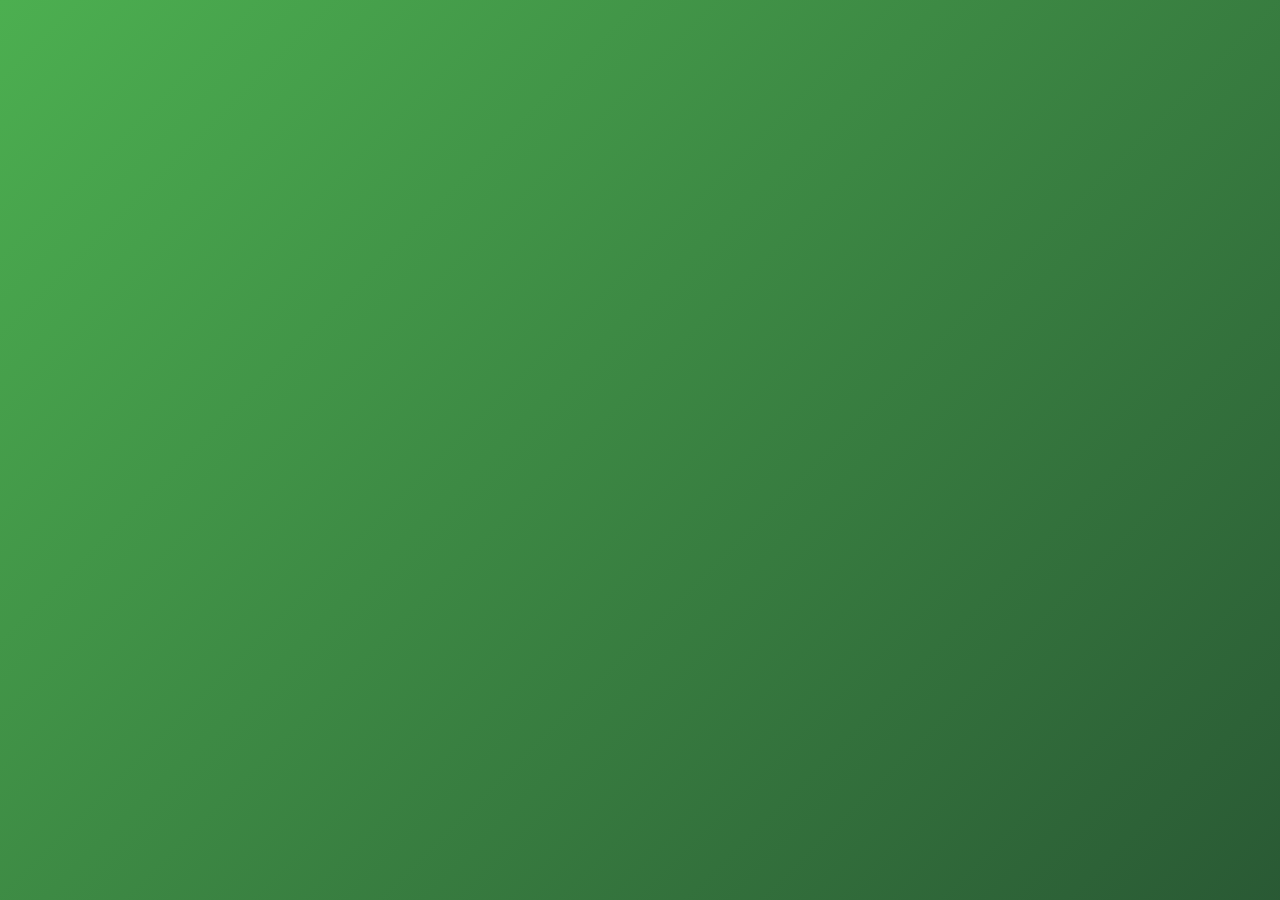
<file: index.html>
<!DOCTYPE html>
<html lang="en">
<head>
    <meta charset="UTF-8">
    <meta name="viewport" content="width=device-width, initial-scale=1.0">
    <title>Bonfales</title>
    <style>
        /* Basic Reset & Font */
        * {
            margin: 0;
            padding: 0;
            box-sizing: border-box;
        }

        body {
            font-family: sans-serif;
            color: #f0f0f0; /* Default light text color for dark theme */
            background: linear-gradient(-45deg, #0b132b, #388e3c, #1e3d2b, #4caf50); /* Default dark theme gradient */
            background-size: 400% 400%;
            animation: gradientBG 15s ease infinite;
            min-height: 100vh;
            padding: 20px;
            transition: color 0.5s ease, background 0.5s ease, opacity 0.3s ease-in-out;
            opacity: 1;
            position: relative;
        }

        /* Light Theme Styles */
        body.light-theme {
            color: #333;
            background: linear-gradient(-45deg, #e0f2f7, #b2ebf2, #80deea, #4dd0e1);
        }

        body.light-theme header {
            background-color: #1e90ff;
            box-shadow: 0 4px 8px rgba(0, 0, 0, 0.1);
        }

        body.light-theme .content-box {
            background-color: #f5f5f5;
            color: #333;
            box-shadow: 0 4px 8px rgba(0, 0, 0, 0.1);
        }

        body.light-theme .content-box h2 {
            color: #1e3a8a;
        }

        body.light-theme .content-box h3 {
            color: #4169e1;
        }

        body.light-theme .specs-list li i {
            color: #008080;
        }

        body.light-theme .content-right a {
            color: #0000cd;
        }

        body.light-theme .theme-switcher-button {
            color: #333;
        }

        /* Keyframes for the gradient animation */
        @keyframes gradientBG {
            0% { background-position: 0% 50%; }
            50% { background-position: 100% 50%; }
            100% { background-position: 0% 50%; }
        }

        /* Main Container */
        .container {
            max-width: 1000px;
            margin: 20px auto;
            opacity: 0;
            animation: fadeIn 1s ease-out forwards;
        }

        /* Header Styling */
        header {
            background-color: #121d3a;
            padding: 20px;
            border-radius: 15px;
            margin-bottom: 20px;
            box-shadow: 0 4px 8px rgba(0, 0, 0, 0.2);
            display: flex;
            align-items: center;
            justify-content: flex-start;
            position: relative;
            transition: background-color 0.3s ease, box-shadow 0.3s ease;
            padding-left: 20px;
            padding-right: 20px;
        }

        header h1 {
            font-size: 2.5em;
            color: #ffffff;
            transition: color 0.3s ease;
            margin-left: 20px;
            margin-right: auto;
        }

        /* UUP Button */
        .uup-button {
            background-color: #5cb85c;
            color: white;
            padding: 10px 20px;
            text-align: center;
            text-decoration: none;
            display: inline-block;
            font-size: 16px;
            border-radius: 5px;
            box-shadow: 0 2px 5px rgba(0, 0, 0, 0.2);
            cursor: pointer;
            transition: background-color 0.3s ease, box-shadow 0.3s ease;
        }

        .uup-button:hover {
            background-color: #4cae4c;
            box-shadow: 0 3px 7px rgba(0, 0, 0, 0.3);
        }

        /* Theme Switcher */
        .theme-switcher-button {
            position: absolute;
            top: 10px;
            right: 10px;
            background: none;
            border: none;
            color: #fff;
            cursor: pointer;
            outline: none;
            font-size: 1.2em;
            padding: 5px;
            transition: color 0.3s ease;
        }

        .theme-switcher-button i {
            vertical-align: middle;
        }

        /* Main Content Area Layout */
        main {
            display: flex;
            gap: 20px;
            flex-wrap: wrap;
        }

        /* Styling for Content Boxes */
        .content-box {
            background-color: #1c2541;
            padding: 25px;
            border-radius: 15px;
            box-shadow: 0 4px 8px rgba(0, 0, 0, 0.2);
            opacity: 0;
            transform: translateY(20px);
            transition: box-shadow 0.3s ease, background-color 0.3s ease;
        }

        /* Left Content Box */
        .content-left {
            flex: 2;
            min-width: 300px;
            animation: slideFadeIn 0.8s ease-out 0.4s forwards;
        }

        /* Right Content Box */
        .content-right {
            flex: 1;
            min-width: 250px;
            animation: slideFadeIn 0.8s ease-out 0.6s forwards;
        }

        /* Text Styling inside Content Boxes */
        .content-box h2 {
            font-size: 2em;
            margin-bottom: 15px;
            color: #ffffff;
            transition: color 0.3s ease;
        }

        .content-box h3 {
            font-size: 1.2em;
            margin-top: 20px;
            margin-bottom: 10px;
            color: #a7c5eb;
            transition: color 0.3s ease;
        }

        .content-box p {
            font-size: 1em;
            line-height: 1.6;
            margin-bottom: 10px;
        }

        /* Specs List Styling */
        .specs-list {
            list-style: none;
            padding-left: 0;
        }

        .specs-list li {
            margin-bottom: 8px;
            display: flex;
            align-items: center;
            font-size: 0.95em;
        }

        .specs-list li i {
            margin-right: 10px;
            color: #5bc0be;
            width: 20px;
            text-align: center;
            transition: color 0.3s ease;
        }

        /* Link Styling */
        .content-right a {
            color: #86e1df;
            text-decoration: none;
            word-break: break-all;
            transition: color 0.3s ease;
        }

        .content-right a:hover {
            text-decoration: underline;
            color: #ffffff;
        }

        /* Socials Styling */
        .other-title {
            font-size: 2.5em;
            margin-top: 30px;
            margin-bottom: 15px;
            color: #ffffff;
            text-align: center;
        }

        .other-link {
            font-size: 1em;
            line-height: 1.6;
            margin-bottom: 10px;
            text-align: center;
        }

        .other-link a {
            color: #86e1df;
            text-decoration: none;
            word-break: break-all;
        }

        .other-link a:hover {
            text-decoration: underline;
            color: #ffffff;
        }

        /* Fade-in and Slide/Fade Animations */
        @keyframes fadeIn {
            to {
                opacity: 1;
            }
        }

        @keyframes slideFadeIn {
            to {
                opacity: 1;
                transform: translateY(0);
            }
        }

        /* Fade Out Class */
        body.fade-out {
            opacity: 0;
        }

        /* Responsive Design */
        @media (max-width: 768px) {
            main {
                flex-direction: column;
            }

            header {
                flex-direction: column;
                align-items: flex-start; /* Align items to the left on small screens */
            }

            header h1 {
                font-size: 2em;
                margin-left: 0;
                margin-right: 0;
                margin-top: 10px; /* Add some space below the button */
            }

            .uup-button {
                font-size: 14px;
                padding: 8px 15px;
            }

            .theme-switcher-button {
                top: auto;
                bottom: 10px;
                right: 10px;
            }

            .content-box h2 {
                font-size: 1.8em;
            }
        }

    </style>
    <link rel="stylesheet" href="https://cdnjs.cloudflare.com/ajax/libs/font-awesome/6.0.0-beta3/css/all.min.css">
</head>
<body>

    <div class="container">
        <header>
            <a href="uup.html" class="uup-button" id="uup-link">UUP</a>
            <h1>Bonfales</h1>
            <button id="theme-toggle-button" class="theme-switcher-button">
                <i class="fas fa-moon"></i>
            </button>
        </header>

        <main>
            <section class="content-box content-left">
                <h2>Hello! Welcome to my website.</h2>
                <p>I make videos about Windows.</p>

                <h3>Device specifications:</h3>
                <ul class="specs-list">
                    <li><i class="fas fa-microchip"></i>Processor: Intel® Core™ i7-7700 3.60GHz</li>
                    <li><i class="fas fa-memory"></i>RAM: 24.0 GB</li>
                    <li><i class="fas fa-hdd"></i>Disk: 715 GB SSD</li>
                    <li><i class="fas fa-desktop"></i>Graphics: Radeon™ RX 560 Series</li>
                    <li><i class="fas fa-cogs"></i>OS: Windows 11 Pro (Insider Preview) Build 26120.</li>
                    <li><i class="fas fa-video"></i>Making videos since 2025.</li>
                </ul>
            </section>

            <section class="content-box content-right">
                <h2>My YouTube Channel:</h2>
                <p><a href="https://www.youtube.com/@bonfales" target="_blank" rel="noopener noreferrer">https://www.youtube.com/@bonfales</a></p>

                <h2 class="other-title">Other</h2>
                <p class="other-link">Discord: <a href="https://discord.com/invite/tVc7yRNkXu" target="_blank" rel="noopener noreferrer">https://discord.com/invite/tVc7yRNkXu</a></p>
                <p class="other-link">Bonfales 2: <a href="https://www.youtube.com/@bonfales2" target="_blank" rel="noopener noreferrer">https://www.youtube.com/@bonfales2</a></p>
                <p class="other-link">X: <a href="https://x.com/bonfales" target="_blank" rel="noopener noreferrer">https://x.com/bonfales</a></p>
            </section>
        </main>
    </div>

    <script>
        const themeToggleButton = document.getElementById('theme-toggle-button');
        const body = document.body;
        const uupLink = document.getElementById('uup-link');

        let isLightTheme = localStorage.getItem('theme') === 'light';

        if (isLightTheme) {
            body.classList.add('light-theme');
            themeToggleButton.innerHTML = '<i class="fas fa-sun"></i>';
        } else {
            themeToggleButton.innerHTML = '<i class="fas fa-moon"></i>';
        }

        themeToggleButton.addEventListener('click', function() {
            isLightTheme = !isLightTheme;
            body.classList.toggle('light-theme');
            localStorage.setItem('theme', isLightTheme ? 'light' : 'dark');
            this.innerHTML = isLightTheme ? '<i class="fas fa-sun"></i>' : '<i class="fas fa-moon"></i>';
        });

        uupLink.addEventListener('click', function(event) {
            event.preventDefault();
            body.classList.add('fade-out');
            setTimeout(() => {
                window.location.href = this.href;
            }, 300);
        });
    </script>

</body>
</html>
</file>
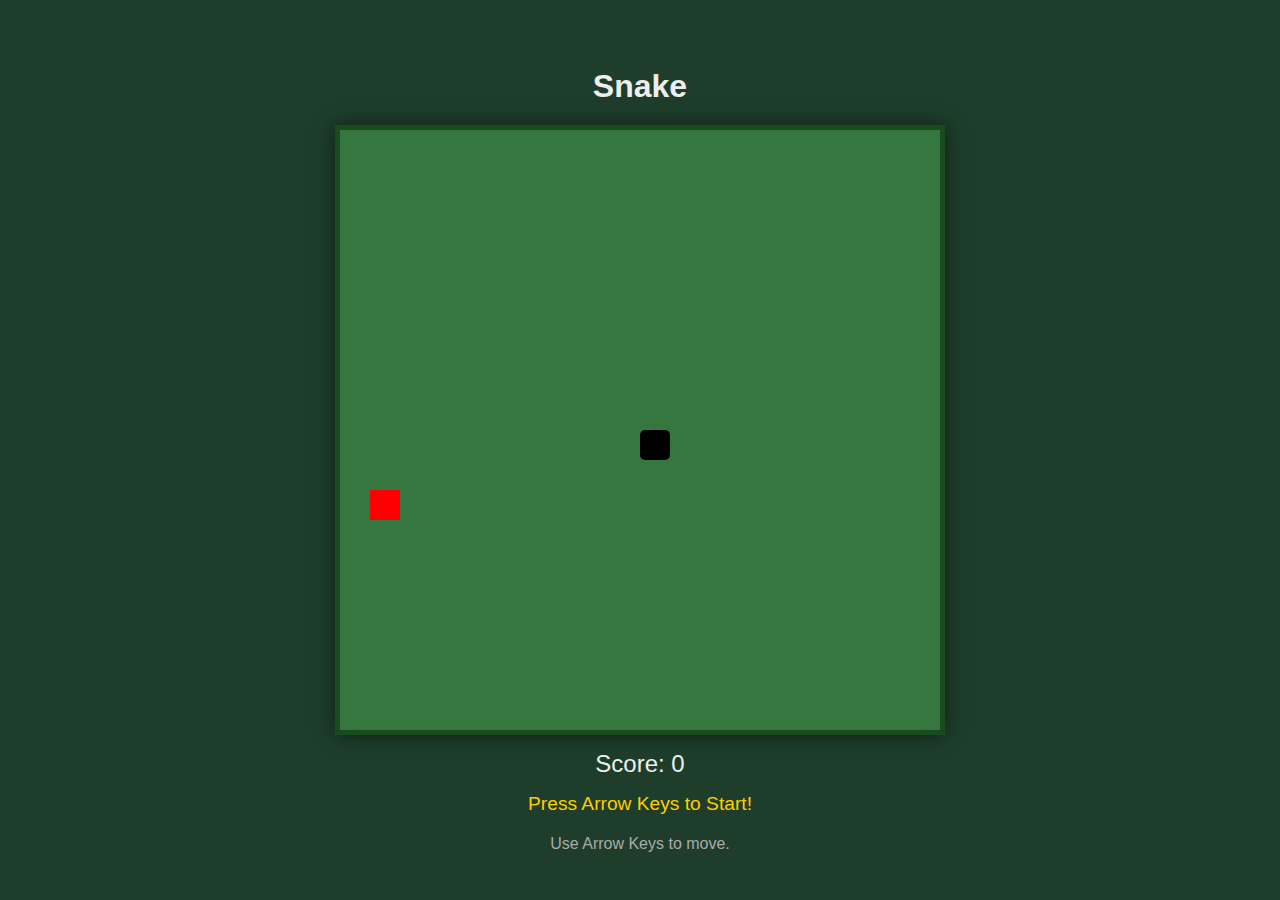
<file: snake.html>
<!DOCTYPE html>
<html lang="en">
<head>
    <meta charset="UTF-8">
    <meta name="viewport" content="width=device-width, initial-scale=1.0">
    <title>Snake</title>
    <style>
        body {
            display: flex;
            justify-content: center;
            align-items: center;
            min-height: 100vh;
            margin: 0;
            background-color: #1E3E2B; /* Dark background for the page */
            font-family: 'Arial', sans-serif;
            color: #eee;
            flex-direction: column;
            overflow: hidden; /* Prevent scrollbars if elements are slightly off */
        }

        h1 {
            color: #eee;
            margin-bottom: 20px;
        }

        #gameCanvas {
            background-color: #35773E; /* Your specified green background */
            border: 5px solid #1a4a20; /* Darker green border */
            display: block; /* Remove extra space below canvas */
            box-shadow: 0 0 20px rgba(0,0,0,0.5); /* Subtle shadow */
        }

        #score {
            margin-top: 15px;
            font-size: 1.5em;
            color: #eee;
        }

        #message {
            margin-top: 15px;
            font-size: 1.2em;
            color: #ffcc00; /* Yellow for messages */
            text-align: center;
            max-width: 80%;
        }

        #controls {
            margin-top: 20px;
            text-align: center;
            font-size: 1em;
            color: #aaa;
        }
    </style>
</head>
<body>
    <h1>Snake</h1>
    <canvas id="gameCanvas" width="600" height="600"></canvas>
    <div id="score">Score: 0</div>
    <div id="message">Press Arrow Keys to Start!</div>
    <div id="controls">Use Arrow Keys to move.</div>

    <script>
        const canvas = document.getElementById('gameCanvas');
        const ctx = canvas.getContext('2d');
        const scoreDisplay = document.getElementById('score');
        const messageDisplay = document.getElementById('message');

        const gridSize = 30; // Size of each snake segment and food item
        let snake = [];
        let food = {};
        let dx = 0; // Current direction x
        let dy = 0; // Current direction y
        let score = 0;
        let lastGameUpdateTime = 0; // Tracks when the *game logic* last updated
        const gameUpdateInterval = 150; // Milliseconds per game logic step (e.g., 150ms for the snake to move one grid cell)
        let animationFrameId; // To store the requestAnimationFrame ID

        let nextDirection = null; // Stores the *next* intended direction (single command)
        let gameActive = false; // Flag to track if the game is actively running (not just drawing initial state)
        let gameOver = false;

        // Colors
        const snakeHeadColor = '#000000'; // Black
        const snakeBodyColor = '#333333'; // Darker grey for body
        const foodColor = '#FF0000';   // Red
        const canvasBgColor = '#35773E'; // Your specified green background

        // Helper function for drawing rounded rectangles
        function roundRect(ctx, x, y, width, height, radius) {
            if (width < 2 * radius) radius = width / 2;
            if (height < 2 * radius) radius = height / 2;
            ctx.beginPath();
            ctx.moveTo(x + radius, y);
            ctx.arcTo(x + width, y, x + width, y + height, radius);
            ctx.arcTo(x + width, y + height, x, y + height, radius);
            ctx.arcTo(x, y + height, x, y, radius);
            ctx.arcTo(x, y, x + width, y, radius);
            ctx.closePath();
            ctx.fill();
        }

        function generateFood() {
            let newFood;
            let collision;
            do {
                collision = false;
                newFood = {
                    x: Math.floor(Math.random() * (canvas.width / gridSize)) * gridSize,
                    y: Math.floor(Math.random() * (canvas.height / gridSize)) * gridSize
                };
                // Ensure food doesn't spawn on the snake
                for (let i = 0; i < snake.length; i++) {
                    if (snake[i].x === newFood.x && snake[i].y === newFood.y) {
                        collision = true;
                        break;
                    }
                }
            } while (collision);
            food = newFood;
        }

        function initSnake() {
            // Start snake roughly in the center, ensure it's on a grid
            const startX = Math.floor(canvas.width / 2 / gridSize) * gridSize;
            const startY = Math.floor(canvas.height / 2 / gridSize) * gridSize;
            snake = [{ x: startX, y: startY }];
            // Initial direction can be set to move right by default
            dx = gridSize;
            dy = 0;
        }

        function draw(currentTime) {
            // Clear canvas
            ctx.clearRect(0, 0, canvas.width, canvas.height);
            ctx.fillStyle = canvasBgColor;
            ctx.fillRect(0, 0, canvas.width, canvas.height);

            // Draw food
            ctx.fillStyle = foodColor;
            ctx.fillRect(food.x, food.y, gridSize, gridSize);

            // Calculate interpolation factor (0 to 1) for smooth movement
            let interpFactor = 0;
            if (gameActive && !gameOver && dx !== 0 || dy !== 0) { // Only interpolate if game is running and moving
                interpFactor = Math.min(1, (currentTime - lastGameUpdateTime) / gameUpdateInterval);
            }

            // Draw snake
            for (let i = 0; i < snake.length; i++) {
                const segment = snake[i];
                let xToDraw = segment.x;
                let yToDraw = segment.y;

                if (i === 0) { // Head of the snake
                    ctx.fillStyle = snakeHeadColor;
                    // Interpolate head position based on current direction
                    xToDraw = segment.x + dx * interpFactor;
                    yToDraw = segment.y + dy * interpFactor;
                } else { // Body segments
                    ctx.fillStyle = snakeBodyColor;
                    // Body segments should interpolate from their current (x,y)
                    // to the (x,y) of the segment *ahead* of them from the *previous* game update.
                    // This is where the magic of "following" happens.
                    const prevSegment = snake[i - 1];
                    xToDraw = segment.x + (prevSegment.x - segment.x) * interpFactor;
                    yToDraw = segment.y + (prevSegment.y - segment.y) * interpFactor;
                }
                
                roundRect(ctx, xToDraw, yToDraw, gridSize, gridSize, gridSize / 6);
            }

            // If game is over, draw the game over message
            if (gameOver) {
                messageDisplay.textContent = `Game Over! Your score: ${score}. Press any arrow key to restart.`;
            }

            animationFrameId = requestAnimationFrame(draw);
        }

        let gameLogicIntervalId; // For setInterval for game logic

        function gameLogicUpdate() {
            // This function runs at gameUpdateInterval
            if (gameOver || !gameActive) return;

            // Apply nextDirection if available and valid
            if (nextDirection !== null) {
                const [newDx, newDy] = nextDirection;
                // Prevent 180-degree turns
                if (!((newDx === -dx && newDy === -dy))) {
                    dx = newDx;
                    dy = newDy;
                }
                nextDirection = null; // Clear after applying
            }

            const head = { x: snake[0].x + dx, y: snake[0].y + dy };

            // Check for wall collision
            if (head.x < 0 || head.x >= canvas.width || head.y < 0 || head.y >= canvas.height) {
                endGame();
                return;
            }

            // Check for self-collision (iterate through existing snake segments)
            for (let i = 0; i < snake.length; i++) { // Check against current positions, if head moves to one of them
                if (head.x === snake[i].x && head.y === snake[i].y) {
                    endGame();
                    return;
                }
            }


            snake.unshift(head); // Add new head to the beginning

            // Check if food was eaten
            if (head.x === food.x && head.y === food.y) {
                score++;
                scoreDisplay.textContent = `Score: ${score}`;
                generateFood();
                // Optional: Increase speed slightly (decrease gameUpdateInterval)
                // clearInterval(gameLogicIntervalId); // Stop old interval
                // gameUpdateInterval = Math.max(50, gameUpdateInterval - 5); // Don't go below 50ms
                // gameLogicIntervalId = setInterval(gameLogicUpdate, gameUpdateInterval); // Start new interval
            } else {
                snake.pop(); // Remove tail if no food was eaten
            }

            lastGameUpdateTime = performance.now(); // Update the time of the last game logic step
        }


        function changeDirection(event) {
            const keyPressed = event.keyCode;
            let potentialDx = 0;
            let potentialDy = 0;

            // Map key codes to grid-based directional changes
            if (keyPressed === 37) { potentialDx = -gridSize; potentialDy = 0; } // Left arrow
            else if (keyPressed === 38) { potentialDx = 0; potentialDy = -gridSize; } // Up arrow
            else if (keyPressed === 39) { potentialDx = gridSize; potentialDy = 0; } // Right arrow
            else if (keyPressed === 40) { potentialDx = 0; potentialDy = gridSize; } // Down arrow
            else { return; } // Not an arrow key, ignore

            // --- Game Start / Reset Logic ---
            if (gameOver) {
                resetGame();
                return;
            }

            if (!gameActive) {
                gameActive = true;
                messageDisplay.textContent = '';
                lastGameUpdateTime = performance.now(); // Start timing
                dx = potentialDx; // Set initial direction directly
                dy = potentialDy;
                gameLogicIntervalId = setInterval(gameLogicUpdate, gameUpdateInterval);
                return;
            }

            // --- In-Game Direction Change Logic ---
            // Only allow setting nextDirection if it's a valid non-180 degree turn
            // relative to the *current* actual movement direction (dx, dy).
            if (!((potentialDx === -dx && potentialDy === -dy))) {
                nextDirection = [potentialDx, potentialDy];
            }
        }

        function endGame() {
            gameOver = true;
            gameActive = false;
            clearInterval(gameLogicIntervalId); // Stop the game logic loop
        }

        function resetGame() {
            clearInterval(gameLogicIntervalId); // Ensure any old logic loop is stopped
            cancelAnimationFrame(animationFrameId); // Stop any lingering draw loop
            initSnake();
            dx = gridSize; // Reset to initial right direction
            dy = 0;
            score = 0;
            scoreDisplay.textContent = `Score: ${score}`;
            gameActive = false;
            gameOver = false;
            nextDirection = null; // Clear pending direction
            generateFood();
            messageDisplay.textContent = 'Press Arrow Keys to Start!';
            draw(performance.now()); // Draw initial state
        }

        // Initial setup
        initSnake();
        generateFood();
        draw(performance.now()); // Draw initial state of the game

        document.addEventListener('keydown', changeDirection);
    </script>
</body>
</html>
</file>
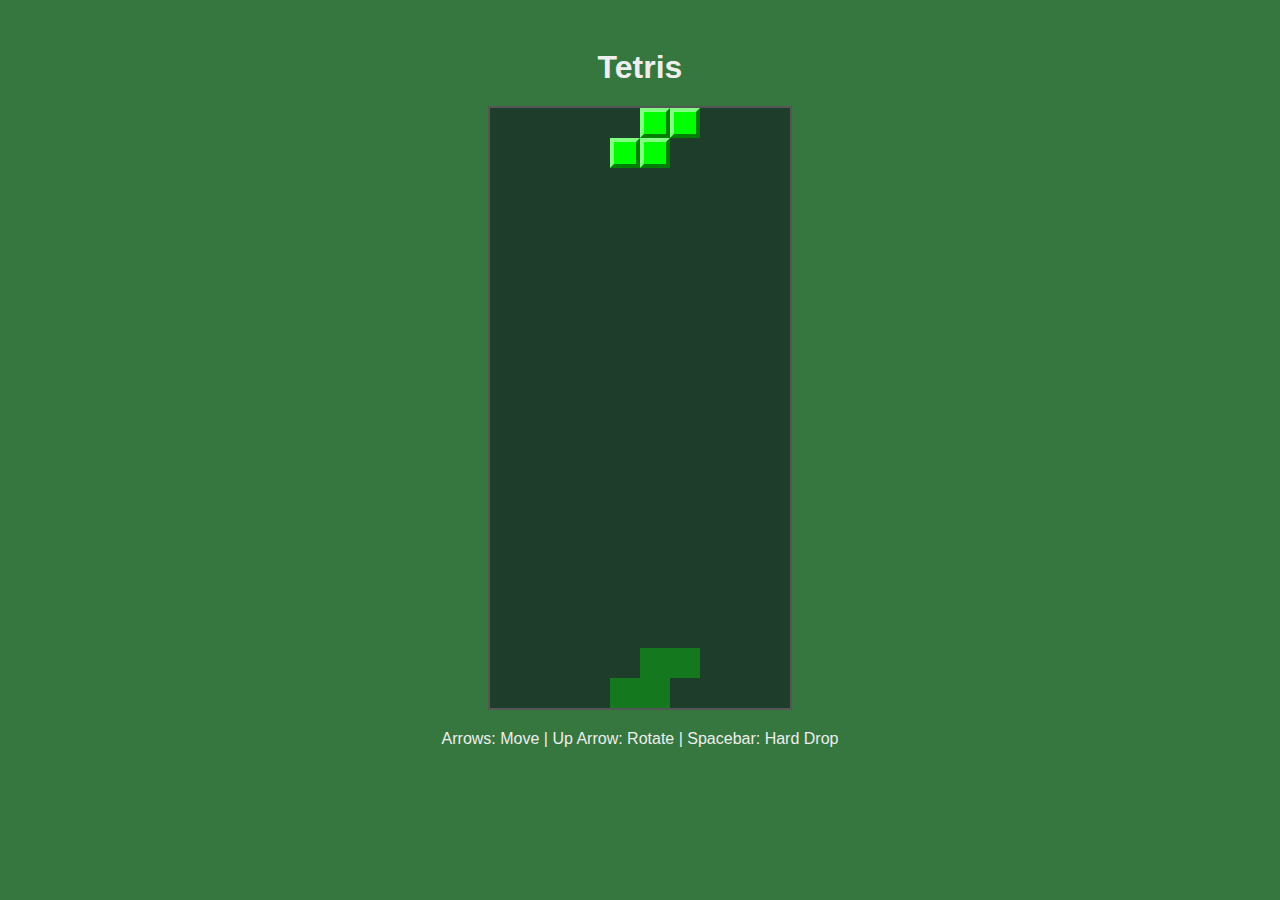
<file: tetris.html>
<!DOCTYPE html>
<html lang="en">
<head>
    <meta charset="UTF-8">
    <meta name="viewport" content="width=device-width, initial-scale=1.0">
    <title>Tetris</title>
    <link rel="stylesheet" href="style.css">
</head>
<body>
    <h1>Tetris</h1>
    <canvas id="tetris-canvas" width="300" height="600"></canvas>
    <p>Arrows: Move | Up Arrow: Rotate | Spacebar: Hard Drop</p>

    <script>
        document.addEventListener('DOMContentLoaded', () => {
            const canvas = document.getElementById('tetris-canvas');
            const ctx = canvas.getContext('2d');

            // --- Game Constants ---
            const COLS = 10;
            const ROWS = 20;
            const BLOCK_SIZE = 30;

            // --- ANIMATION: Constants for animation timings ---
            const LINE_CLEAR_ANIMATION_DURATION = 400; // in milliseconds
            const SHAKE_DURATION = 200; // in milliseconds

            // --- Game State ---
            let grid = createEmptyGrid();
            let currentPiece;
            let score = 0;
            // --- ANIMATION: New state variables ---
            let isPaused = false;
            let linesToClear = [];
            let animationTimer = 0;
            let shakeTimer = 0;

            const PIECES = [
                { shape: [[1,1],[1,1]], color: 'rgb(255, 255, 0)' },
                { shape: [[0,1,0,0],[0,1,0,0],[0,1,0,0],[0,1,0,0]], color: 'rgb(0, 255, 255)' },
                { shape: [[0,1,0],[1,1,1],[0,0,0]], color: 'rgb(128, 0, 128)' },
                { shape: [[1,1,0],[0,1,1],[0,0,0]], color: 'rgb(255, 0, 0)' },
                { shape: [[0,1,1],[1,1,0],[0,0,0]], color: 'rgb(0, 255, 0)' },
                { shape: [[0,0,1],[1,1,1],[0,0,0]], color: 'rgb(255, 165, 0)' },
                { shape: [[1,0,0],[1,1,1],[0,0,0]], color: 'rgb(0, 0, 255)' }
            ];

            function drawBlock(x, y, color) {
                const bevelSize = 4;
                ctx.fillStyle = color;
                ctx.fillRect(x, y, BLOCK_SIZE, BLOCK_SIZE);
                const highlight = `rgba(255, 255, 255, 0.5)`;
                ctx.fillStyle = highlight;
                ctx.beginPath();
                ctx.moveTo(x, y);
                ctx.lineTo(x + BLOCK_SIZE, y);
                ctx.lineTo(x + BLOCK_SIZE - bevelSize, y + bevelSize);
                ctx.lineTo(x + bevelSize, y + bevelSize);
                ctx.lineTo(x + bevelSize, y + BLOCK_SIZE - bevelSize);
                ctx.lineTo(x, y + BLOCK_SIZE);
                ctx.closePath();
                ctx.fill();
                const shadow = `rgba(0, 0, 0, 0.5)`;
                ctx.fillStyle = shadow;
                ctx.beginPath();
                ctx.moveTo(x + BLOCK_SIZE, y + BLOCK_SIZE);
                ctx.lineTo(x, y + BLOCK_SIZE);
                ctx.lineTo(x + bevelSize, y + BLOCK_SIZE - bevelSize);
                ctx.lineTo(x + BLOCK_SIZE - bevelSize, y + BLOCK_SIZE - bevelSize);
                ctx.lineTo(x + BLOCK_SIZE - bevelSize, y + bevelSize);
                ctx.lineTo(x + BLOCK_SIZE, y);
                ctx.closePath();
                ctx.fill();
            }

            function drawPiece(piece, isGhost = false) {
                ctx.globalAlpha = isGhost ? 0.3 : 1.0;
                // ANIMATION: Use visualX and visualY for smooth movement
                const drawX = piece.visualX !== undefined ? piece.visualX : piece.x;
                const drawY = piece.visualY !== undefined ? piece.visualY : piece.y;
                piece.shape.forEach((row, y) => {
                    row.forEach((value, x) => {
                        if (value === 1) {
                            if (isGhost) {
                                ctx.fillStyle = piece.color;
                                ctx.fillRect(
                                    (drawX + x) * BLOCK_SIZE,
                                    (drawY + y) * BLOCK_SIZE,
                                    BLOCK_SIZE, BLOCK_SIZE
                                );
                            } else {
                                drawBlock(
                                    (drawX + x) * BLOCK_SIZE,
                                    (drawY + y) * BLOCK_SIZE,
                                    piece.color
                                );
                            }
                        }
                    });
                });
                ctx.globalAlpha = 1.0;
            }

            function drawGrid() {
                grid.forEach((row, y) => {
                    row.forEach((color, x) => {
                        if (color) {
                            drawBlock(x * BLOCK_SIZE, y * BLOCK_SIZE, color);
                        }
                    });
                });
            }
            
            // ANIMATION: New function to draw line clear effect
            function drawLineClearAnimation() {
                const progress = 1 - (animationTimer / LINE_CLEAR_ANIMATION_DURATION);
                // Simple flashing effect
                const flash = Math.abs(Math.sin(progress * Math.PI * 4)); 
                ctx.fillStyle = `rgba(255, 255, 255, ${flash})`;
                
                linesToClear.forEach(y => {
                    ctx.fillRect(0, y * BLOCK_SIZE, canvas.width, BLOCK_SIZE);
                });
            }

            function createEmptyGrid() { return Array.from({ length: ROWS }, () => Array(COLS).fill(null)); }

            function spawnNewPiece() {
                const pieceTemplate = PIECES[Math.floor(Math.random() * PIECES.length)];
                currentPiece = {
                    ...pieceTemplate,
                    x: Math.floor(COLS / 2) - Math.floor(pieceTemplate.shape[1].length / 2),
                    y: 0,
                    // ANIMATION: Add visual positions for smooth movement
                    visualX: Math.floor(COLS / 2) - Math.floor(pieceTemplate.shape[1].length / 2),
                    visualY: 0
                };
                 if (!isValidMove(currentPiece.shape, currentPiece.x, currentPiece.y)) {
                    alert('Game Over! Your Score: ' + score);
                    grid = createEmptyGrid();
                    score = 0;
                }
            }
            
            function isValidMove(shape, gridX, gridY) {
                for (let y = 0; y < shape.length; y++) {
                    for (let x = 0; x < shape[y].length; x++) {
                        if (shape[y][x] === 1) {
                            let newX = Math.floor(gridX + x);
                            let newY = Math.floor(gridY + y);
                            if (newX < 0 || newX >= COLS || newY >= ROWS || (grid[newY] && grid[newY][newX])) {
                                return false;
                            }
                        }
                    }
                }
                return true;
            }

            function lockPiece() {
                currentPiece.shape.forEach((row, y) => {
                    row.forEach((value, x) => {
                        if (value === 1) {
                            grid[currentPiece.y + y][currentPiece.x + x] = currentPiece.color;
                        }
                    });
                });
                
                // ANIMATION: Instead of clearing lines immediately, start the animation
                checkForLineClears();
            }

            // ANIMATION: New function to start the line clear process
            function checkForLineClears() {
                linesToClear = [];
                for (let y = ROWS - 1; y >= 0; y--) {
                    if (grid[y].every(cell => cell !== null)) {
                        linesToClear.push(y);
                    }
                }

                if (linesToClear.length > 0) {
                    isPaused = true;
                    animationTimer = LINE_CLEAR_ANIMATION_DURATION;
                } else {
                    spawnNewPiece();
                }
            }

            // ANIMATION: New function that runs after the animation is done
            function finishLineClear() {
                score += linesToClear.length * 100;
                linesToClear.sort((a,b) => a - b).forEach(y => {
                     grid.splice(y, 1);
                     grid.unshift(Array(COLS).fill(null));
                });
                spawnNewPiece();
            }

            function rotatePiece() {
                const shape = currentPiece.shape;
                const newShape = shape.map((_, i) => shape.map(col => col[i]).reverse());
                if (isValidMove(newShape, currentPiece.x, currentPiece.y)) {
                    currentPiece.shape = newShape;
                }
            }
            
            document.addEventListener('keydown', (e) => {
                if (isPaused) return; // ANIMATION: Disable controls during animations
                if (!currentPiece) return;

                if (e.key === 'ArrowLeft') {
                    if (isValidMove(currentPiece.shape, currentPiece.x - 1, currentPiece.y)) {
                        currentPiece.x--;
                    }
                } else if (e.key === 'ArrowRight') {
                    if (isValidMove(currentPiece.shape, currentPiece.x + 1, currentPiece.y)) {
                        currentPiece.x++;
                    }
                } else if (e.key === 'ArrowDown') {
                    if (isValidMove(currentPiece.shape, currentPiece.x, currentPiece.y + 1)) {
                        currentPiece.y++;
                        dropCounter = 0;
                    }
                } else if (e.key === 'ArrowUp') {
                    rotatePiece();
                } else if (e.key === ' ') { // ANIMATION: Hard Drop
                    e.preventDefault(); // Prevent page from scrolling
                    let ghostY = currentPiece.y;
                    while(isValidMove(currentPiece.shape, currentPiece.x, ghostY + 1)) {
                        ghostY++;
                    }
                    currentPiece.y = ghostY;
                    currentPiece.visualY = ghostY; // Snap visual position
                    shakeTimer = SHAKE_DURATION; // Trigger shake
                    lockPiece();
                }
            });

            let dropCounter = 0;
            let dropInterval = 1000;
            let lastTime = 0;

            function gameLoop(time = 0) {
                const deltaTime = time - lastTime;
                lastTime = time;

                // --- ANIMATION: Update timers and handle animation states ---
                if (isPaused) {
                    animationTimer -= deltaTime;
                    if (animationTimer <= 0) {
                        isPaused = false;
                        finishLineClear();
                    }
                } else if (shakeTimer > 0) {
                    shakeTimer -= deltaTime;
                } else {
                    // --- Normal Game Logic ---
                    dropCounter += deltaTime;
                    if (dropCounter > dropInterval) {
                        if (isValidMove(currentPiece.shape, currentPiece.x, currentPiece.y + 1)) {
                            currentPiece.y++;
                        } else {
                            lockPiece();
                        }
                        dropCounter = 0;
                    }
                }

                // --- ANIMATION: Smoothly move the visual piece towards the logical piece ---
                if (currentPiece) {
                    const lerpFactor = 0.3; // How fast it tweens, 0-1
                    currentPiece.visualX += (currentPiece.x - currentPiece.visualX) * lerpFactor;
                    currentPiece.visualY += (currentPiece.y - currentPiece.visualY) * lerpFactor;
                }
                
                // --- Drawing ---
                ctx.save(); // Save context for screen shake
                ctx.clearRect(0, 0, canvas.width, canvas.height);
                
                // ANIMATION: Apply screen shake if active
                if (shakeTimer > 0) {
                    const shakeIntensity = 5 * (shakeTimer / SHAKE_DURATION);
                    const shakeX = (Math.random() - 0.5) * shakeIntensity;
                    const shakeY = (Math.random() - 0.5) * shakeIntensity;
                    ctx.translate(shakeX, shakeY);
                }

                drawGrid();
                
                if (currentPiece) {
                    let ghostY = currentPiece.y;
                    while(isValidMove(currentPiece.shape, currentPiece.x, ghostY + 1)) {
                        ghostY++;
                    }
                    // Use logical X for ghost calculation but visual X for drawing
                    const ghostPiece = {...currentPiece, y: ghostY, visualX: currentPiece.visualX, visualY: ghostY};
                    drawPiece(ghostPiece, true);
                    drawPiece(currentPiece);
                }
                
                // ANIMATION: Draw the line clear animation on top of everything
                if (isPaused) {
                    drawLineClearAnimation();
                }

                ctx.restore(); // Restore context from screen shake
                requestAnimationFrame(gameLoop);
            }

            spawnNewPiece();
            gameLoop();
        });
    </script>
</body>
</html>
</file>
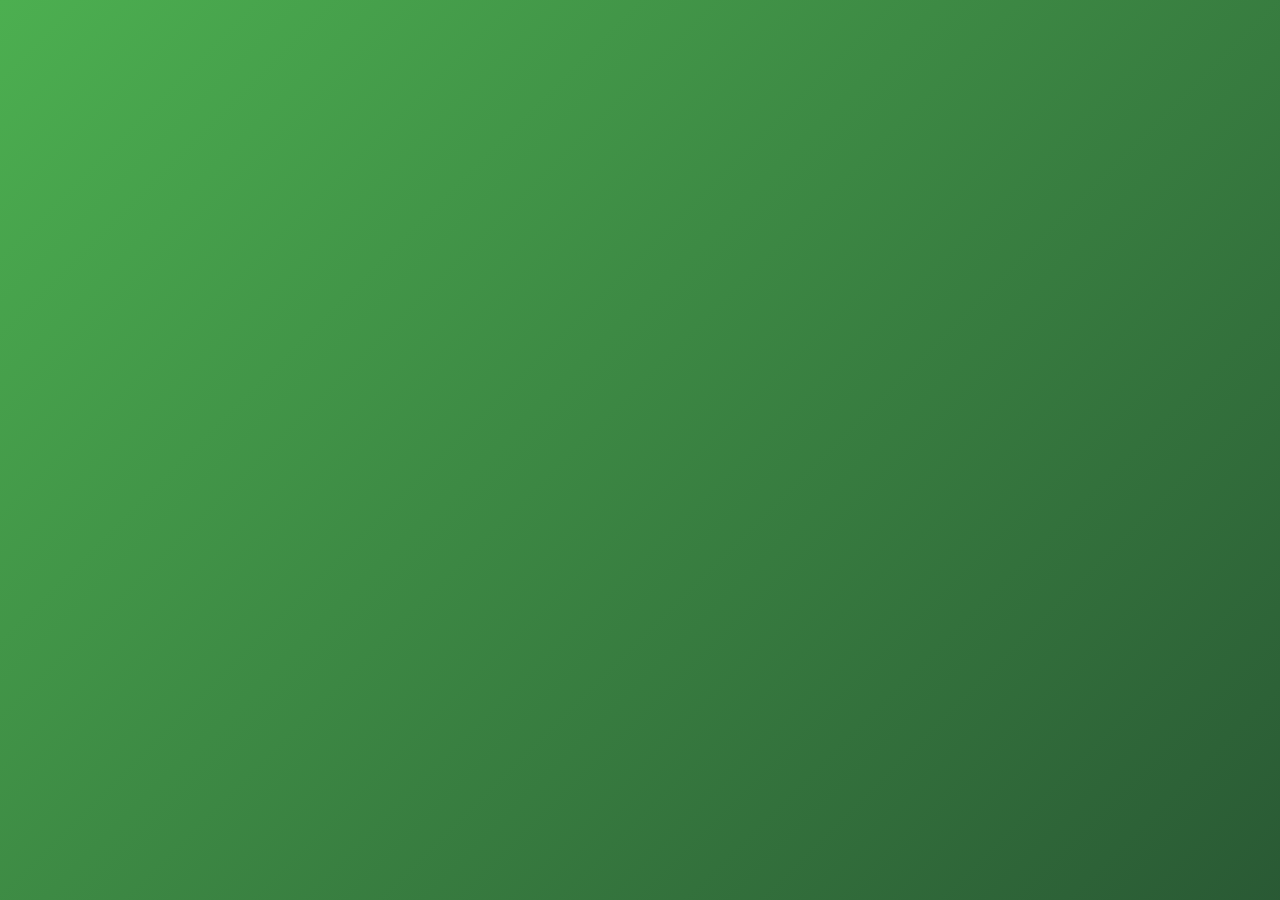
<file: uup.html>
<!DOCTYPE html>
<html lang="en">
<head>
    <meta charset="UTF-8">
    <meta name="viewport" content="width=device-width, initial-scale=1.0">
    <title>Bonfales - UUP Downloads</title>
    <style>
        /* Basic Reset & Font */
        * {
            margin: 0;
            padding: 0;
            box-sizing: border-box;
        }

        body {
            font-family: sans-serif;
            color: #f0f0f0;
            background: linear-gradient(-45deg, #0b132b, #388e3c, #1e3d2b, #4caf50);
            background-size: 400% 400%;
            animation: gradientBG 15s ease infinite, fadeIn 0.5s ease-in-out forwards;
            min-height: 100vh;
            padding: 20px;
            transition: color 0.5s ease, background 0.5s ease, opacity 0.3s ease-in-out;
            display: flex;
            flex-direction: column;
            align-items: center;
            opacity: 0; /* Initially hidden for fade-in */
            position: relative;
        }

        /* Keyframes for fade-in animation */
        @keyframes fadeIn {
            from { opacity: 0; }
            to { opacity: 1; }
        }

        /* Keyframes for fade-out animation */
        @keyframes fadeOut {
            from { opacity: 1; }
            to { opacity: 0; }
        }

        /* Light Theme Styles */
        body.light-theme {
            color: #333;
            background: linear-gradient(-45deg, #e0f2f7, #b2ebf2, #80deea, #4dd0e1);
        }

        body.light-theme header {
            background-color: #1e90ff;
            box-shadow: 0 4px 8px rgba(0, 0, 0, 0.1);
        }

        body.light-theme .container {
            background-color: #f5f5f5;
            color: #333;
            box-shadow: 0 4px 8px rgba(0, 0, 0, 0.1);
        }

        body.light-theme .container h1 {
            color: #1e3a8a;
        }

        body.light-theme .download-item {
            background-color: #e0e0e0;
            color: #333;
        }

        body.light-theme .download-button {
            background-color: #d0d0d0;
            color: #1e3a8a;
        }

        body.light-theme .back-button {
            background-color: #6c757d;
            color: #fff;
        }

        body.light-theme .theme-switcher-button {
            color: #333;
        }

        /* Keyframes for the gradient animation */
        @keyframes gradientBG {
            0% { background-position: 0% 50%; }
            50% { background-position: 100% 50%; }
            100% { background-position: 0% 50%; }
        }

        /* Header Styling */
        header {
            background-color: #121d3a;
            padding: 15px 20px; /* Slightly reduced padding */
            border-radius: 15px;
            margin-bottom: 20px;
            box-shadow: 0 4px 8px rgba(0, 0, 0, 0.2);
            display: flex;
            align-items: center;
            justify-content: flex-start;
            position: relative;
            width: 80%;
            max-width: 1000px;
        }

        header h1 {
            font-size: 2.2em; /* Slightly reduced font size */
            color: #ffffff;
            margin-left: 20px;
            margin-right: auto;
            margin-top: 0; /* Adjusted top margin */
            margin-bottom: 0; /* Added bottom margin */
        }

        /* Back Button */
        .back-button {
            background-color: #5cb85c;
            color: white;
            padding: 8px 15px; /* Slightly reduced padding */
            text-align: center;
            text-decoration: none;
            display: inline-block;
            font-size: 14px; /* Slightly reduced font size */
            border-radius: 5px;
            box-shadow: 0 2px 5px rgba(0, 0, 0, 0.2);
            cursor: pointer;
            transition: background-color 0.3s ease, box-shadow 0.3s ease;
            margin-right: 15px; /* Adjusted margin */
        }

        .back-button:hover {
            background-color: #4cae4c;
            box-shadow: 0 3px 7px rgba(0, 0, 0, 0.3);
        }

        /* Theme Switcher */
        .theme-switcher-button {
            position: absolute;
            top: 10px;
            right: 10px;
            background: none;
            border: none;
            color: #fff;
            cursor: pointer;
            outline: none;
            font-size: 1.1em; /* Slightly reduced font size */
            padding: 3px; /* Slightly reduced padding */
            transition: color 0.3s ease;
        }

        .theme-switcher-button i {
            vertical-align: middle;
        }

        /* Container for Download List */
        .container {
            background-color: #1c2541;
            color: #fff;
            border-radius: 15px;
            padding: 30px;
            box-shadow: 0 4px 8px rgba(0, 0, 0, 0.2);
            text-align: center;
            width: 80%;
            max-width: 800px;
            opacity: 0;
            transform: translateY(10px);
            transition: opacity 0.3s ease-out, transform 0.3s ease-out 0.2s; /* Delay for staggered effect */
        }

        body.fade-in .container {
            opacity: 1;
            transform: translateY(0);
        }

        body.fade-out {
            animation: fadeOut 0.3s ease-in-out forwards;
        }

        h1 {
            font-size: 2em;
            margin-bottom: 20px;
            opacity: 0;
            transform: translateY(10px);
            transition: opacity 0.3s ease-out, transform 0.3s ease-out 0.1s; /* Slight delay */
        }

        body.fade-in h1 {
            opacity: 1;
            transform: translateY(0);
        }

        .download-list {
            list-style: none;
            padding: 0;
            margin: 0;
            width: 100%;
            opacity: 0;
            transform: translateY(10px);
            transition: opacity 0.3s ease-out, transform 0.3s ease-out 0.3s; /* Further delay */
        }

        body.fade-in .download-list {
            opacity: 1;
            transform: translateY(0);
        }

        .download-item {
            display: flex;
            justify-content: space-between;
            align-items: center;
            margin-bottom: 15px;
            padding: 15px;
            background-color: #36456A;
            border-radius: 8px;
            opacity: 0;
            transform: translateY(10px);
            transition: opacity 0.3s ease-out, transform 0.3s ease-out;
        }

        body.fade-in .download-item {
            opacity: 1;
            transform: translateY(0);
        }

        .download-button {
            background-color: #f0f0f0;
            color: #1c2541;
            border: none;
            padding: 10px 20px;
            border-radius: 8px;
            cursor: pointer;
            text-decoration: none;
            font-size: 1em;
            transition: background-color 0.3s ease, color 0.3s ease;
        }

        .download-button:hover {
            background-color: #e0e0e0;
        }

        /* Responsive adjustments */
        @media (max-width: 768px) {
            header {
                flex-direction: column;
                align-items: flex-start;
            }

            header h1 {
                font-size: 2em;
                margin-left: 0;
                margin-right: 0;
                margin-top: 10px;
            }

            .container {
                width: 95%;
                padding: 20px;
            }

            .download-item {
                flex-direction: column;
                align-items: flex-start;
            }

            .download-button {
                margin-top: 10px;
                width: 100%;
            }

            .back-button {
                margin-right: 0; /* Adjust for smaller screens */
                margin-bottom: 10px; /* Add some space below on smaller screens */
            }
        }
    </style>
    <link rel="stylesheet" href="https://cdnjs.cloudflare.com/ajax/libs/font-awesome/6.0.0-beta3/css/all.min.css">
</head>
<body class="fade-in">
    <header>
        <a href="index.html" class="back-button" id="back-link">Back</a>
        <h1>Bonfales</h1>
        <button id="theme-toggle-button" class="theme-switcher-button">
            <i class="fas fa-moon"></i>
        </button>
    </header>
    <div class="container">
        <h1>UUP Downloads</h1>
        <ul class="download-list">
            <li class="download-item">
                <span>Windows 11 24H2</span>
                <a href="UUP24H2.zip">Download</a>
            </li>
            <li class="download-item">
                <span>Windows 11 23H2</span>
                <a href="UUP23H2.zip">Download</a>
            </li>
            <li class="download-item">
                <span>Windows 11 22H2</span>
                <a href="UUP22H2.zip">Download</a>
            </li>
            <li class="download-item">
                <span>Windows 11 21H2</span>
                <a href="UUP21H2.zip">Download</a>
            </li>
        </ul>
    </div>

    <script>
        const body = document.body;
        const backLink = document.getElementById('back-link');
        const themeToggleButton = document.getElementById('theme-toggle-button');
        let isLightTheme = localStorage.getItem('theme') === 'light';

        if (isLightTheme) {
            body.classList.add('light-theme');
            themeToggleButton.innerHTML = '<i class="fas fa-sun"></i>';
        } else {
            themeToggleButton.innerHTML = '<i class="fas fa-moon"></i>';
        }

        themeToggleButton.addEventListener('click', function() {
            isLightTheme = !isLightTheme;
            body.classList.toggle('light-theme');
            localStorage.setItem('theme', isLightTheme ? 'light' : 'dark');
            this.innerHTML = isLightTheme ? '<i class="fas fa-sun"></i>' : '<i class="fas fa-moon"></i>';
        });

        backLink.addEventListener('click', function(event) {
            event.preventDefault();
            body.classList.remove('fade-in');
            body.classList.add('fade-out');
            setTimeout(() => {
                window.location.href = this.href;
            }, 300);
        });
    </script>
</body>
</html>
</file>
<file: style.css>
body {
    background-color: #35773E;
    color: #eee;
    font-family: 'Segoe UI', Tahoma, Geneva, Verdana, sans-serif;
    text-align: center;
    padding-top: 20px;
}

h1 {
    margin-bottom: 20px;
}

canvas {
    border: 2px solid #555;
    background-color: #1E3E2B;
}
</file>
